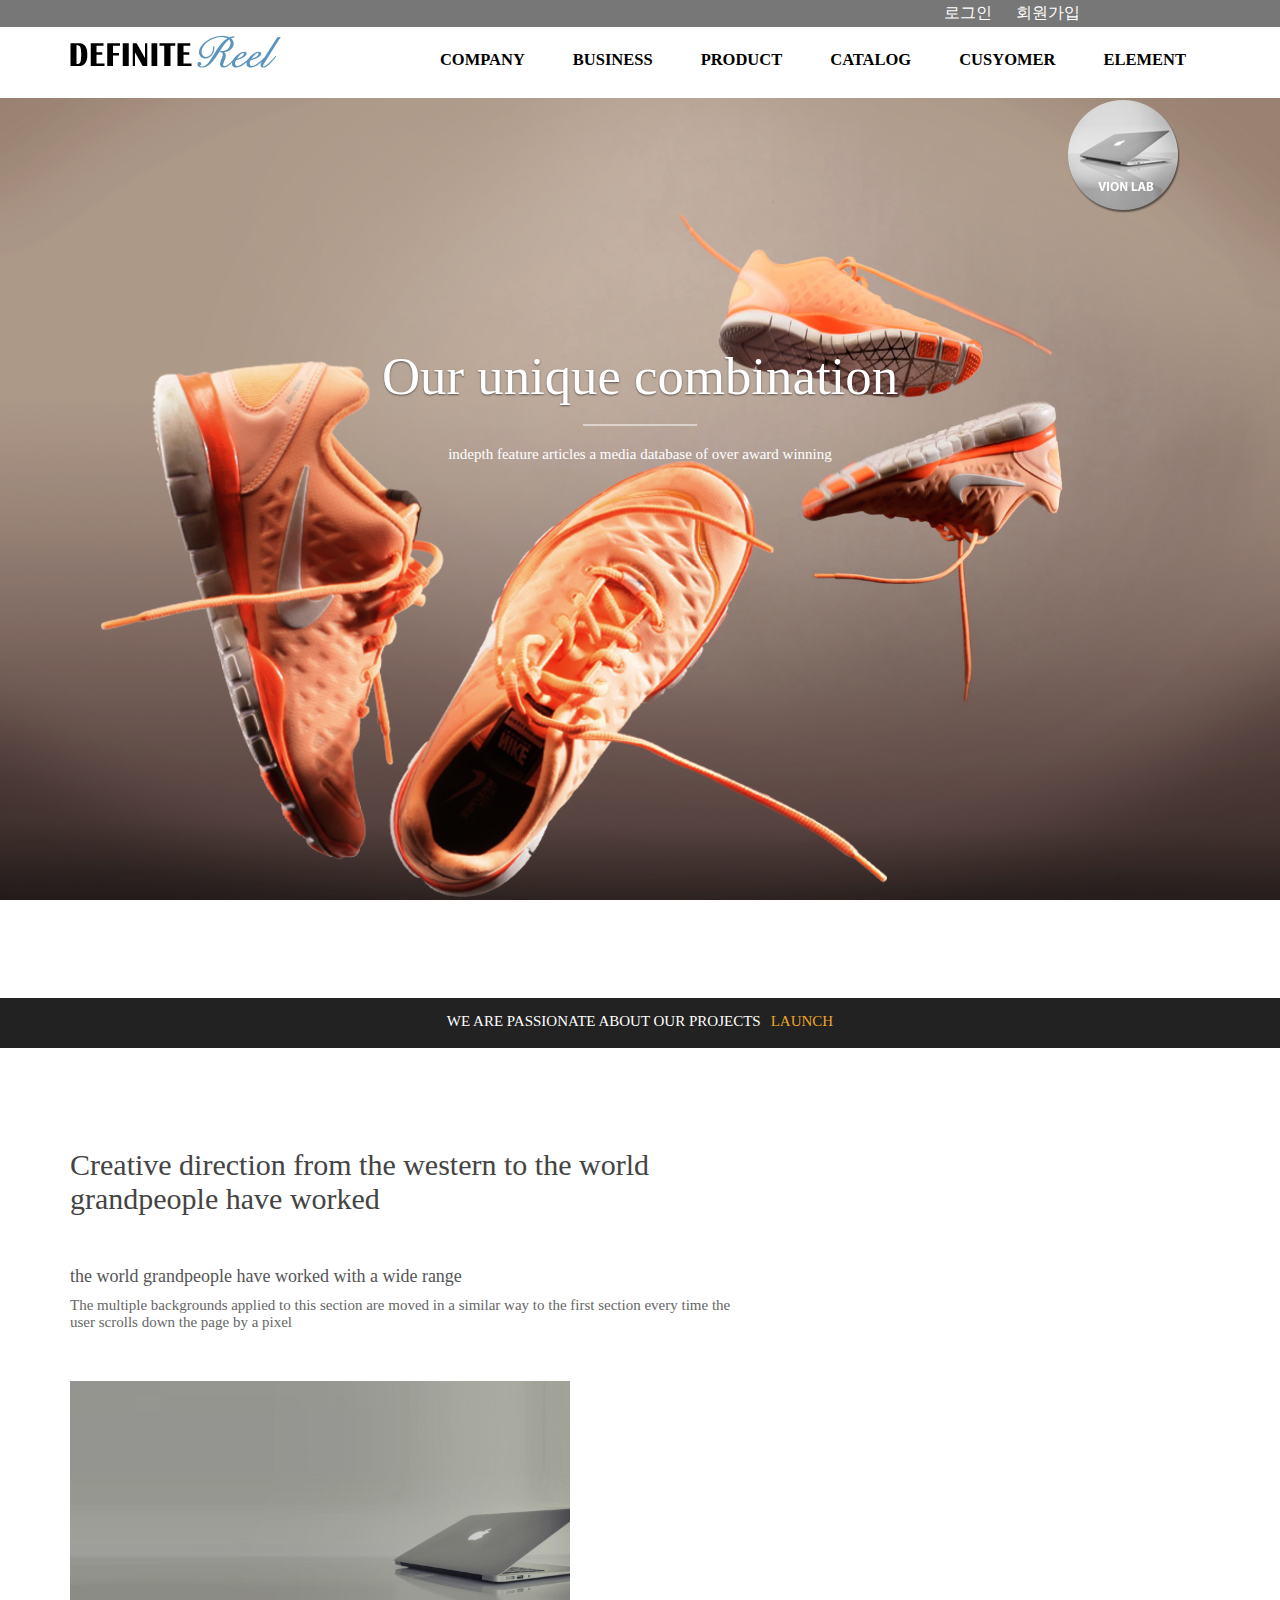
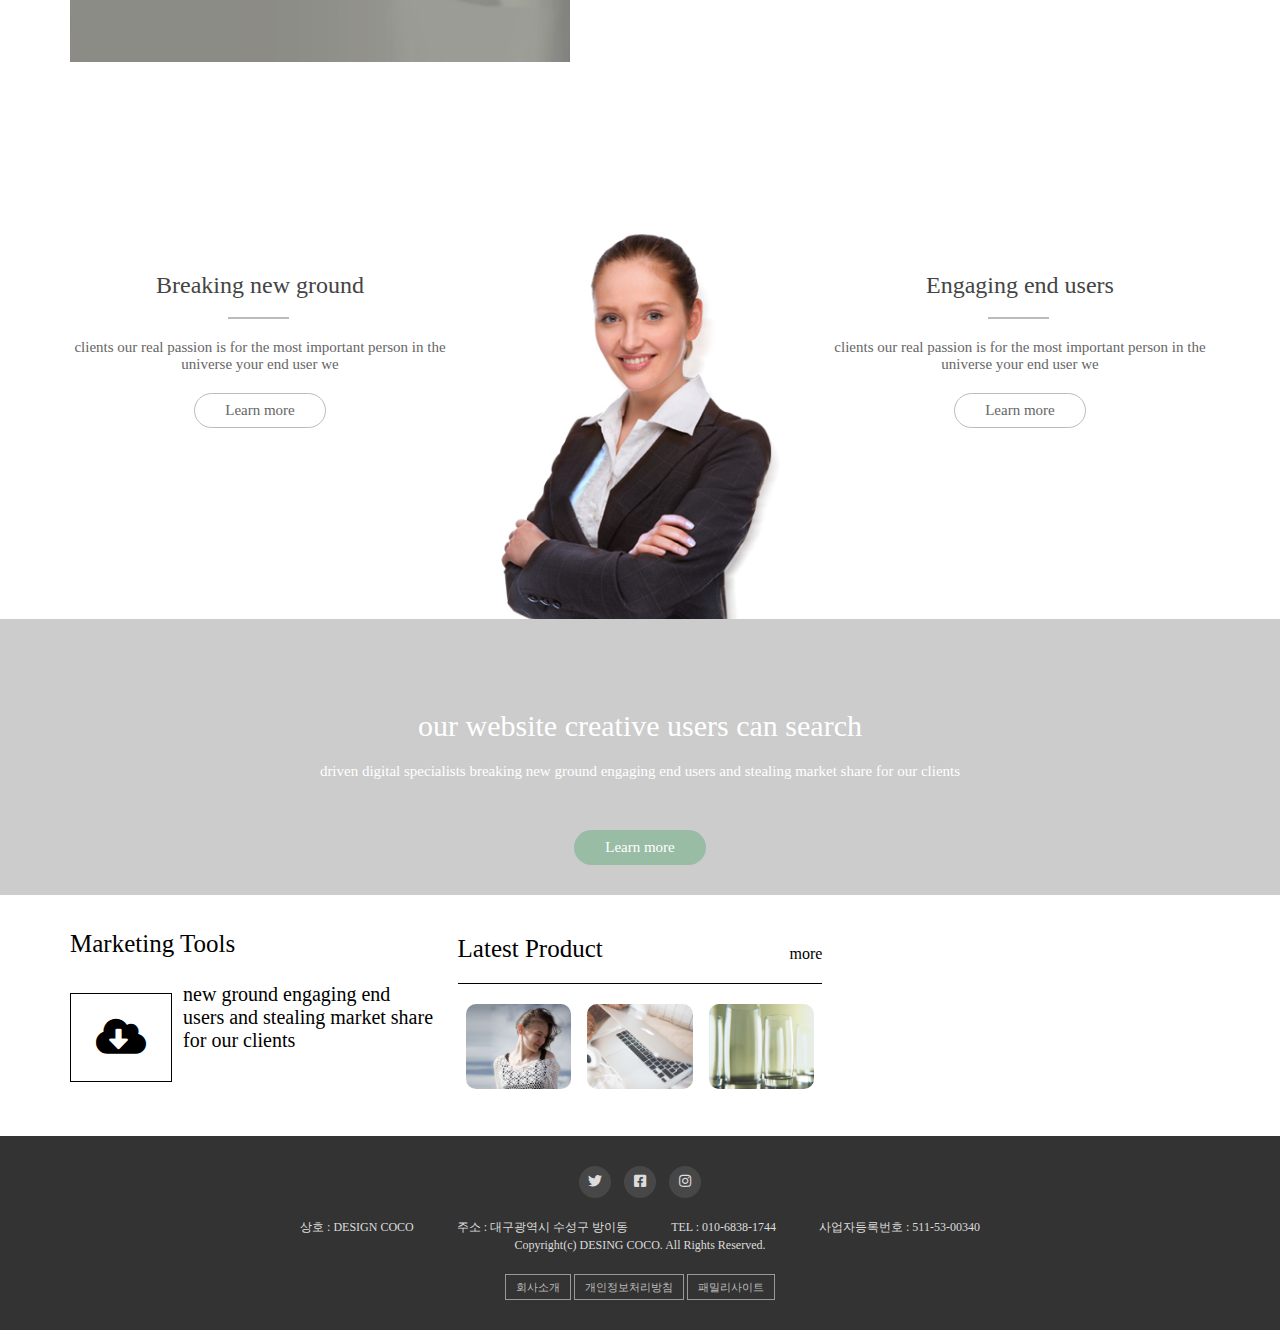
<file: index.html>
<!DOCTYPE html>
<html lang="ko">
<head>
    <meta charset="UTF-8">
    <meta http-equiv="X-UA-Compatible" content="IE=edge">
    <meta name="viewport" content="width=device-width, initial-scale=1.0">
    <title>DEFINITE Reel</title>
    <link rel="stylesheet" href="./css/reset.css">
    <link rel="stylesheet" href="https://use.fontawesome.com/releases/v5.7.0/css/all.css">
    <link rel="stylesheet" href="./css/index.css">
</head>
<body>
    <header id="header">
        <div class="membership">
            <a href="login.html">로그인</a>
            <a href="join.html">회원가입</a>
        </div>
        <div class="inner">
            <h1><a href="index.html"><img src="./img/logo.png" alt="비온"></a></h1>
        
            <nav id="nav">
                <ul class="depth1 cf">
                    <li><a href="#">COMPANY</a>
                        <ul class="depth2">
                            <li><a href="#">회사소개</a></li>
                            <li><a href="#">오시는길</a></li>
                        </ul>
                    </li>
                    <li><a href="#">BUSINESS</a>
                        <ul class="depth2">
                            <li><a href="#">비지니스안내01</a></li>
                            <li><a href="#">비지니스안내02</a></li>
                        </ul>
                    </li>
                    <li><a href="#">PRODUCT</a>
                        <ul class="depth2">
                            <li><a href="#">상품소개01</a></li>
                            <li><a href="#">상품소개02</a></li>
                        </ul>
                    </li>
                    <li><a href="#">CATALOG</a></li>
                    <li><a href="#">CUSYOMER</a>
                        <ul class="depth2">
                            <li><a href="./notice.html">공지사항</a></li>
                            <li><a href="#">질문답변</a></li>
                            <li><a href="#">고객상담</a></li>
                        </ul>
                    </li>
                    <li><a href="#">ELEMENT</a>
                    </li>
                </ul>
            </nav>
        </div>
    </header>

    <main id="main">
        <div class="caption">
            <div class="kim inner">
                
               <div class="park">
                    <h2><a href="#">Our unique combination</a></h2>
                    <p>indepth feature articles a media database of over award winning</p>
                    <a href="#" class="view">
                        <i class="fas fa-search"></i><br>
                        VIEW
                    </a>
               </div>
                
            </div>
            <div class="img1"><img src="./img/main_01.png" alt=""></div>
        </div>
        <div class="tag">
            <a href="#"><h4>WE ARE PASSIONATE ABOUT OUR PROJECTS<span>LAUNCH</span></h4></a>
        </div>
        <div class="contect">
            <div class="inner">
               <div class="text">
                    <h2>Creative direction from the western to the world grandpeople have worked</h2>
                    <h4>the world grandpeople have worked with a wide range</h4>
                    <p>The multiple backgrounds applied to this section are moved in a similar way to the first section every time the user scrolls 
                        down the page by a pixel</p>
               </div>
               <div class="video">
                   <img class="sun" src="./img/con_03_bg.jpg" alt="">
               </div>
            </div>
        </div>
        <div class="container">
            <div class="inner cf">
                <div class="breaking">
                    <h3>Breaking new ground</h3>
                    <p>clients our real passion is for the most important person in the universe your end user we </p>
                    <div><a href="#">Learn more</a></div>
                </div>
                <div class="poto"><img src="./img/con_06_1.jpg" alt=""></div>
                <div class="engaging">
                    <h3>Engaging end users</h3>
                    <p>clients our real passion is for the most important person in the universe your end user we </p>
                    <div><a href="#">Learn more</a></div>
                </div>
            </div>
        </div>
        <div class="grid">
           <div class="inner">
                <h2>our website creative users can search</h2>
                <p>driven digital specialists breaking new ground engaging end users and stealing market share for our clients</p>
                <div><a href="#">Learn more</a></div>
           </div>
        </div>

        <div class="meun">
            <div class="inner cf">
                <div class="marketing">
                    <h4>Marketing Tools</h4>
                    <div><a href="#"><i class="fas fa-cloud-download-alt"></i></a></div>
                    <p>new ground engaging end users and stealing market share for our clients</p>
                </div>
                <div class="latest">
                    <h4>Latest Product</h4>
                    <ul>
                        <li><a href="#"><img src="./img/2126993943_Untitled-4.jpg" alt=""></a></li>
                        <li><a href="#"><img src="./img/1892987161_Untitled-3.jpg" alt=""></a></li>
                        <li><a href="#"><img src="./img/1175013679_Untitled-2.jpg" alt=""></a></li>
                    </ul>
                    <span><a href="#">more</a></span>
                </div>
                <div class="notice">
                    <div class="youtube">
                        <iframe width="100%" height="100%" src="https://www.youtube.com/embed/LBW6E98fz_o?controls=1&amp;mute=1&amp;autoplay=1&amp;rel=0" title="YouTube video player" frameborder="0" allow="accelerometer; autoplay; clipboard-write; encrypted-media; gyroscope; picture-in-picture" allowfullscreen></iframe>
                    </div>
                </div>
            </div>
        </div>
        <footer id="footer">
            <div class="inner">
                <div class="sns">
                    <a href="#none"><i class="fab fa-twitter"></i><span class="blind">트위터</span></a>
                    <a href="#none"><i class="fab fa-facebook-square"></i><span class="blind">페이스북</span></a>
                    <a href="#none"><i class="fab fa-instagram"></i><span class="blind">인스타그램</span></a>
                </div>
                <div class="info">
                    <address>
                        <span>상호 : DESIGN COCO</span>
                        <span>주소 : 대구광역시 수성구 방이동</span>
                        <span>TEL : 010-6838-1744</span>
                        <span>사업자등록번호 : 511-53-00340</span>
                    </address>
                    <p>Copyright(c) DESING COCO. All Rights Reserved.</p>
                </div>

                <div class="privacy">
                    <a href="#none">회사소개</a>
                    <a href="#none">개인정보처리방침</a>
                    <span class="fam">패밀리사이트
                        <ul>
                            <li><a href="#none">패밀리1</a></li>
                            <li><a href="#none">패밀리2</a></li>
                            <li><a href="#none">패밀리3</a></li>
                            <li><a href="#none">패밀리4</a></li>
                        </ul>
                    </span>
                </div>

            </div>
        </footer>



    </main>

    <div class="pro">
       <a><img src="./img/pro.png" alt=""></a></div>








</body>

<script src="./js/index.js"></script>
</html>
</file>
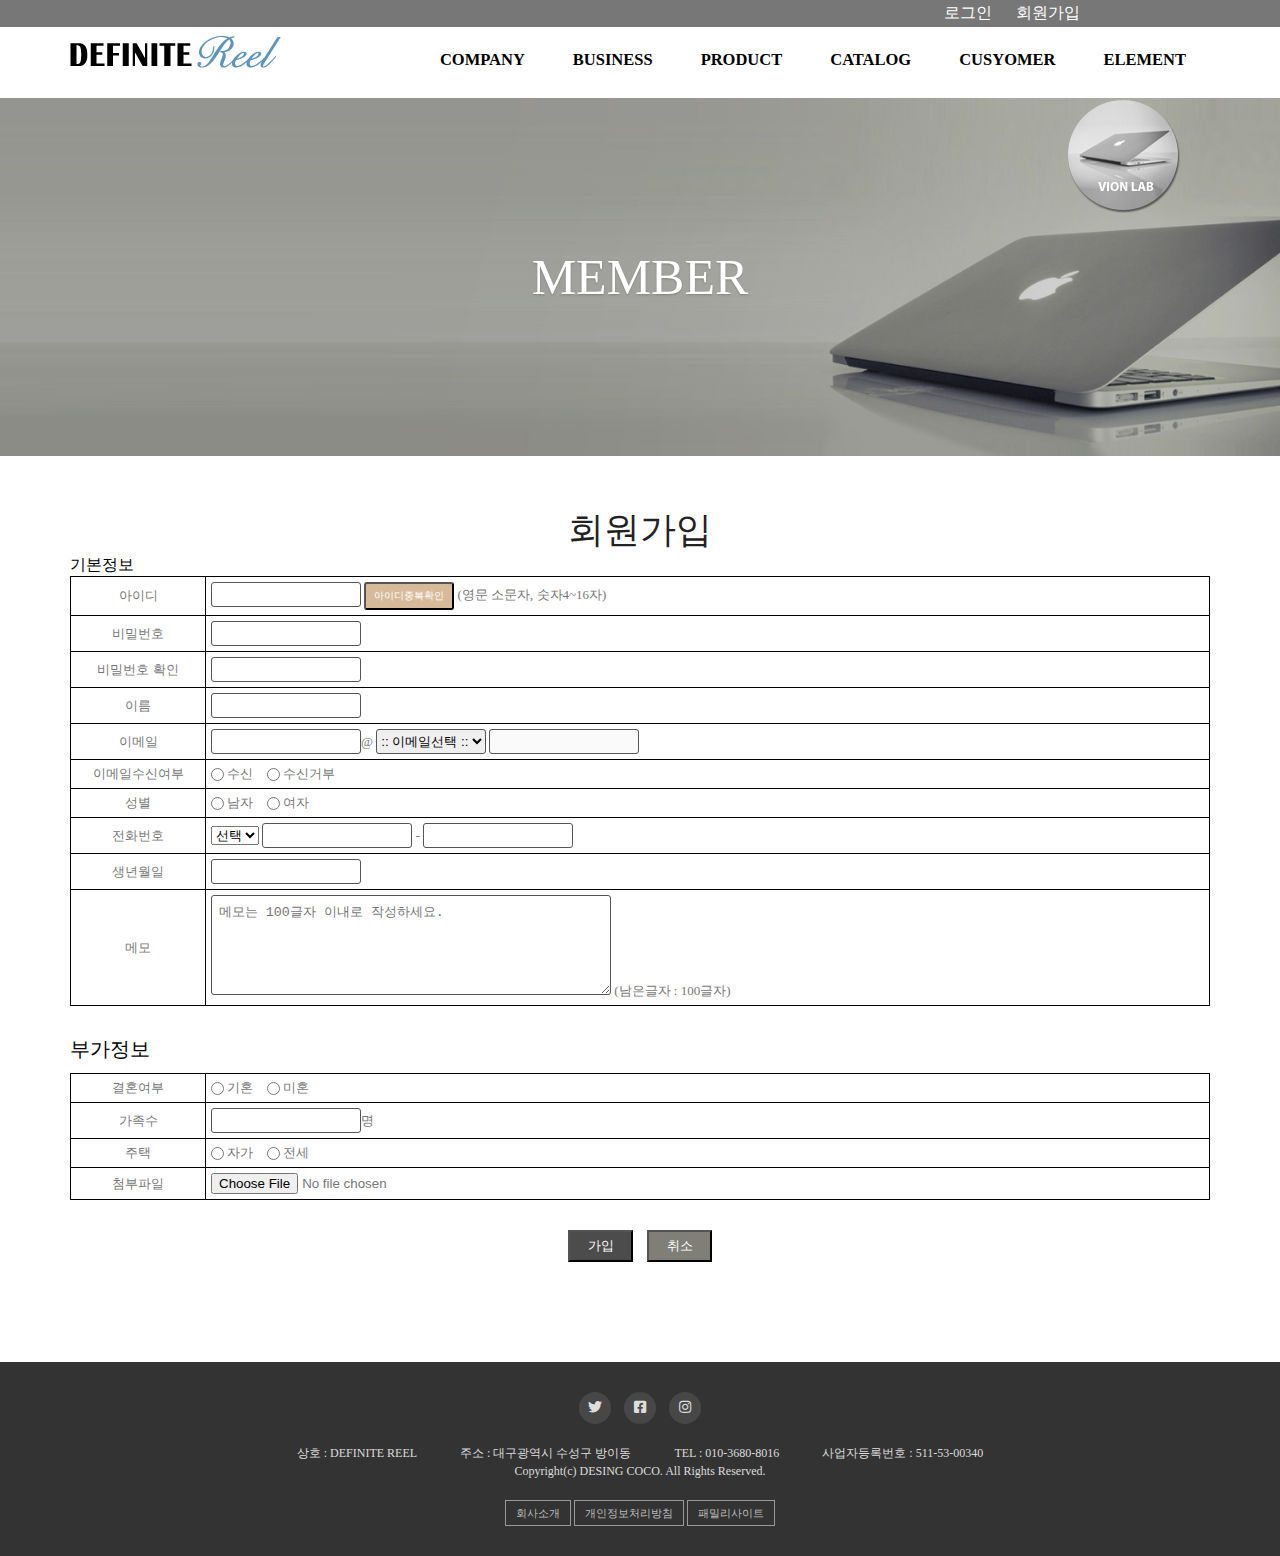
<file: join.html>
<!DOCTYPE html>
<html lang="ko">
<head>
    <meta charset="UTF-8">
    <meta http-equiv="X-UA-Compatible" content="IE=edge">
    <meta name="viewport" content="width=device-width, initial-scale=1.0">
    <title>회원가입 :: DEFINITE Reel</title>
    <link rel="stylesheet" href="./css/reset.css">
    <link rel="stylesheet" href="https://use.fontawesome.com/releases/v5.7.0/css/all.css">
    <link rel="stylesheet" href="./css/index.css">
    <link rel="stylesheet" href="./css/join.css">
</head>
<body>
    <header id="header">
        <div class="membership">
            <a href="login.html">로그인</a>
            <a href="join.html">회원가입</a>
        </div>
        <div class="inner">
            <h1><a href="index.html"><img src="./img/logo.png" alt="비온"></a></h1>
        
            <nav id="nav">
                <ul class="depth1 cf">
                    <li><a href="#">COMPANY</a>
                        <ul class="depth2">
                            <li><a href="#">회사소개</a></li>
                            <li><a href="#">오시는길</a></li>
                        </ul>
                    </li>
                    <li><a href="#">BUSINESS</a>
                        <ul class="depth2">
                            <li><a href="#">비지니스안내01</a></li>
                            <li><a href="#">비지니스안내02</a></li>
                        </ul>
                    </li>
                    <li><a href="#">PRODUCT</a>
                        <ul class="depth2">
                            <li><a href="#">상품소개01</a></li>
                            <li><a href="#">상품소개02</a></li>
                        </ul>
                    </li>
                    <li><a href="#">CATALOG</a></li>
                    <li><a href="#">CUSYOMER</a>
                        <ul class="depth2">
                            <li><a href="./notice.html">공지사항</a></li>
                            <li><a href="#">질문답변</a></li>
                            <li><a href="#">고객상담</a></li>
                        </ul>
                    </li>
                    <li><a href="#">ELEMENT</a>
                    </li>
                </ul>
            </nav>
        </div>
    </header>
   <section>
    <div class="joinBox">
        <div class="joinTop">
            <div class="joinbackground">
                <h2>MEMBER</h2>
            </div>
        </div>
        <div class="joinmain inner">
            <h3>회원가입</h3>
           <div class="joinWrap">
               <form action="#" method="post">
                   <fieldset>
                       <label>기본정보</label>
                       <table>
                           <colgroup>
                            <col>
                            <col>
                           </colgroup>
                           <tr>
                               <th>
                                   <label for="pid">아이디</label>
                               </th>
                               <td>
                                   <input type="text" name="pid" id="pid">
                                   <button type="button">아이디중복확인</button> (영문 소문자, 숫자4~16자)
                               </td>
                           </tr>
                           <tr>
                               <th>
                                   <label for="ppw">비밀번호</label>
                               </th>
                               <td>
                                   <input type="password" name="ppw" id="ppw">
                               </td>
                           </tr>
                           <tr>
                               <th>
                                   <label for="ppwok">비밀번호 확인</label>
                                </th>
                               <td>
                                   <input type="password" name="ppwok" id="ppwok">
                               </td>
                           </tr>
                           <tr>
                               <th>
                                   <label for="irum">이름</label>
                                </th>
                               <td>
                                   <input type="text" name="irum" id="irum">
                               </td>
                           </tr>
                           <tr>
                               <th>
                                   <label for="email">이메일</label>
                               </th>
                               <td>
                                   <input type="text" name="email" id="email">@
                                   <select id="emcom">
                                       <option>:: 이메일선택 ::</option>
                                       <option value="naver.com">네이버</option>
                                       <option value="daum.net">다음</option>
                                       <option value="nate.com">네이트</option>
                                       <option value="yahoo.co.kr">야후</option>
                                       <option value="self">직접입력</option>
                                   </select>
                                   <input type="text"name="emdomain" id="emdomain" disabled>
                               </td>
                           </tr>
                           <tr>
                               <th>
                                   <label for="emok">이메일수신여부</label>
                               </th>
                               <td>
                                   <input type="radio" name="emok" id="emok">
                                   <label for="emok"> 수신</label>
                                   <input type="radio" name="emok" id="emnotok">
                                   <label for="emnotok"> 수신거부</label>
                               </td>
                           </tr>
                           <tr>
                               <th>
                                   <label for="gender">성별</label>
                                </th>
                               <td>
                                   <input type="radio" name="gender" id="man">
                                   <label for="gender"> 남자</label>
                                   <input type="radio" name="gender" id="woman">
                                   <label for="gender"> 여자</label>
                               </td>
                           </tr>
                           <tr>
                               <th><label for="phone"> 전화번호</label></th>
                               <td>
                                <select name="phone" id="phone">-
                                    <option value="선택">선택</option>
                                    <option value="011">010</option>
                                    <option value="011">011</option>
                                </select>
                                   <input type="tel" name="phone" id="phone" pattern="\d{3,4}"> -
                                   <input type="tel" name="phone" id="phone" pattern="\d{4}">
                                </td>
                           </tr>
                           <tr>
                               <th>
                                   <label for="birth">생년월일</label>
                                </th>
                               <td>
                                   <input type="text" name="birth" id="birth">
                               </td>
                           </tr>
                           <tr>
                               <th>
                                   <label for="memo">메모</label>
                                </th>
                               <td>
                                 <textarea name="memo" id="memo" placeholder="메모는 100글자 이내로 작성하세요."></textarea>
                                 (남은글자 : <span>100</span>글자)
                               </td>
                           </tr>
                       </table>
                   </fieldset>
                   <fieldset>
                    <legend>부가정보</legend>
                    <table>
                        <colgroup>
                            <col>
                            <col>
                        </colgroup>
                        <tr>
                            <th><label>결혼여부</label></th>
                            <td>
                                <input type="radio" id="ok" name="wedding">
                                <label for="ok">기혼</label>
                                <input type="radio" id="notok" name="wedding">
                                <label for="notok">미혼</label>
                            </td>
                        </tr>
                        <tr>
                            <th>
                                <label for="family">가족수</label>
                            </th>
                            <td>
                                <input type="text" id="family" name="family">명
                            </td>
                        </tr>
                        <tr>
                            <th>
                                <label>주택</label>
                            </th>
                            <td>
                                <input type="radio" id="own" name="house">
                                <label for="own">자가</label>
                                <input type="radio" id="rent" name="house">
                                <label for="rent">전세</label>
                            </td>
                        </tr>
                        <tr>
                            <th>
                                <label for="attach">첨부파일</label>
                            </th>
                            <td>
                                <input type="file" name="attach" id="attach">
                            </td>
                        </tr>
                    </table>
                   </fieldset>
                   <div class="btn">
                    <button type="submit">가입</button>
                    <button type="reset">취소</button>
                </div>
               </form>
           </div>
        </div>
    </div>
   </section>

    <footer id="footer">
        <div class="inner">
            <div class="sns">
                <a href="#none"><i class="fab fa-twitter"></i><span class="blind">트위터</span></a>
                <a href="#none"><i class="fab fa-facebook-square"></i><span class="blind">페이스북</span></a>
                <a href="#none"><i class="fab fa-instagram"></i><span class="blind">인스타그램</span></a>
            </div>
            <div class="info">
                <address>
                    <span>상호 : DEFINITE REEL</span>
                    <span>주소 : 대구광역시 수성구 방이동</span>
                    <span>TEL : 010-3680-8016</span>
                    <span>사업자등록번호 : 511-53-00340</span>
                </address>
                <p>Copyright(c) DESING COCO. All Rights Reserved.</p>
            </div>

            <div class="privacy">
                <a href="#none">회사소개</a>
                <a href="#none">개인정보처리방침</a>
                <span class="fam">패밀리사이트
                    <ul>
                        <li><a href="#none">패밀리1</a></li>
                        <li><a href="#none">패밀리2</a></li>
                        <li><a href="#none">패밀리3</a></li>
                        <li><a href="#none">패밀리4</a></li>
                    </ul>
                </span>
            </div>

        </div>
    </footer>

    <div class="pro">
       <a><img src="./img/pro.png" alt=""></a></div>








</body>
</html>
</file>
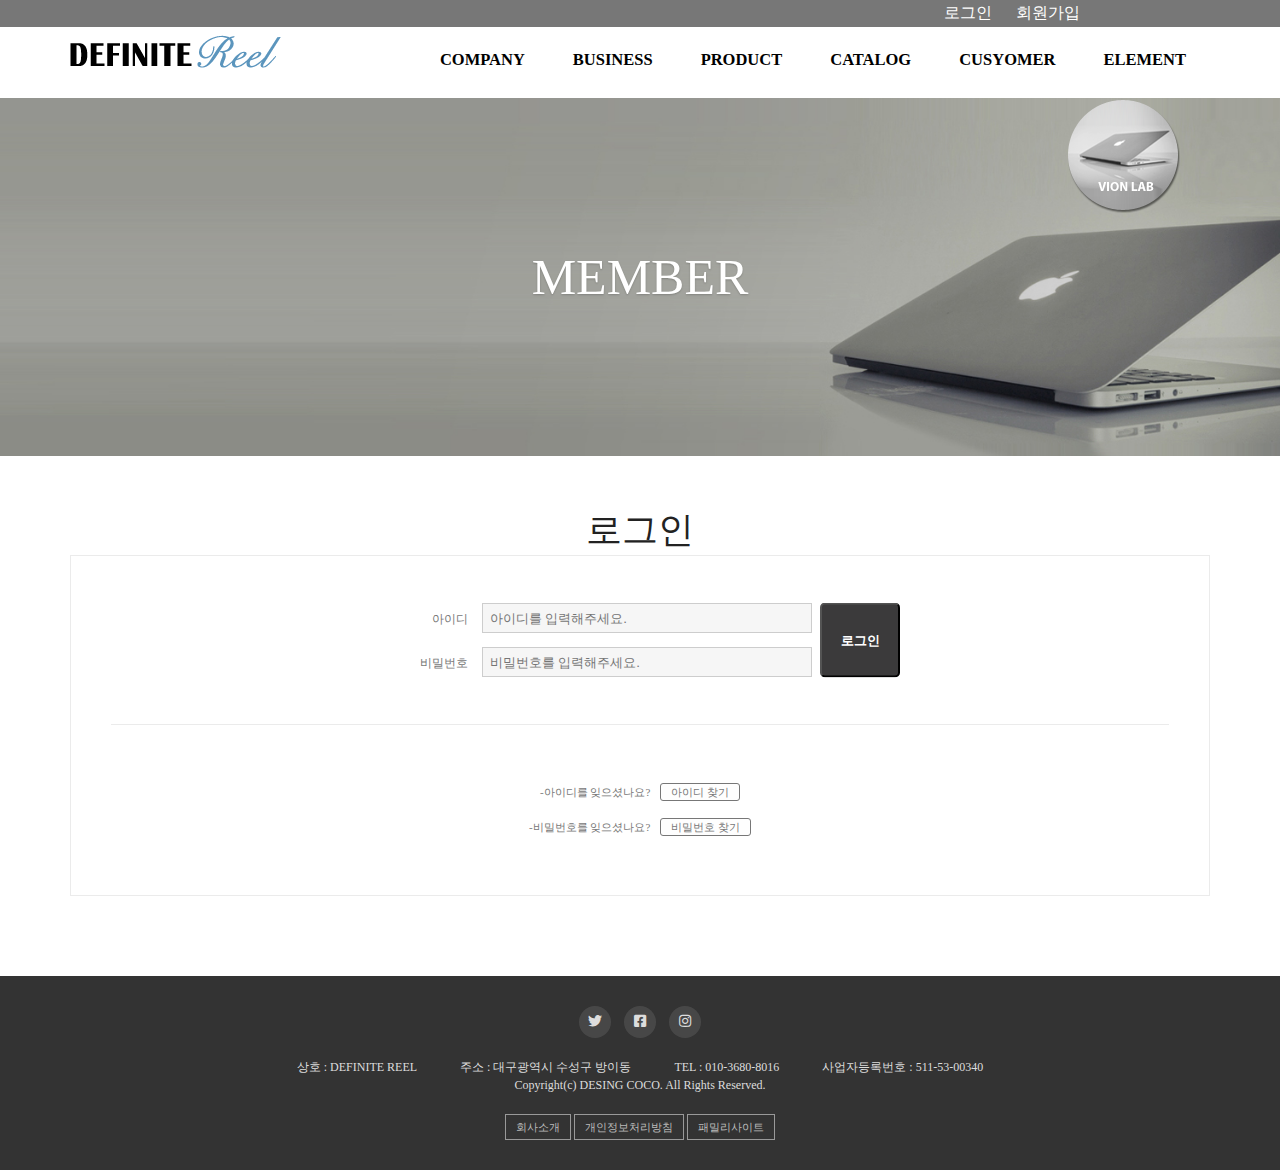
<file: login.html>
<!DOCTYPE html>
<html lang="ko">
<head>
    <meta charset="UTF-8">
    <meta http-equiv="X-UA-Compatible" content="IE=edge">
    <meta name="viewport" content="width=device-width, initial-scale=1.0">
    <title>로그인 :: DEFINITE Reel</title>
    <link rel="stylesheet" href="./css/reset.css">
    <link rel="stylesheet" href="https://use.fontawesome.com/releases/v5.7.0/css/all.css">
    <link rel="stylesheet" href="./css/index.css">
    <link rel="stylesheet" href="./css/login.css">
</head>
<body>
    <header id="header">
        <div class="membership">
            <a href="login.html">로그인</a>
            <a href="join.html">회원가입</a>
        </div>
        <div class="inner">
            <h1><a href="index.html"><img src="./img/logo.png" alt="비온"></a></h1>
        
            <nav id="nav">
                <ul class="depth1 cf">
                    <li><a href="#">COMPANY</a>
                        <ul class="depth2">
                            <li><a href="#">회사소개</a></li>
                            <li><a href="#">오시는길</a></li>
                        </ul>
                    </li>
                    <li><a href="#">BUSINESS</a>
                        <ul class="depth2">
                            <li><a href="#">비지니스안내01</a></li>
                            <li><a href="#">비지니스안내02</a></li>
                        </ul>
                    </li>
                    <li><a href="#">PRODUCT</a>
                        <ul class="depth2">
                            <li><a href="#">상품소개01</a></li>
                            <li><a href="#">상품소개02</a></li>
                        </ul>
                    </li>
                    <li><a href="#">CATALOG</a></li>
                    <li><a href="#">CUSYOMER</a>
                        <ul class="depth2">
                            <li><a href="./notice.html">공지사항</a></li>
                            <li><a href="#">질문답변</a></li>
                            <li><a href="#">고객상담</a></li>
                        </ul>
                    </li>
                    <li><a href="#">ELEMENT</a>
                    </li>
                </ul>
            </nav>
        </div>
    </header>
    <div class="loginBox">
        <div class="loginTop">
            <div class="loginbackground">
                <h2>MEMBER</h2>
            </div>
        </div>
        <div class="loginmain inner">
            <h3>로그인</h3>
           <div class="loginWrap">
               <div class="loginForm">
                   <form action="./login.html" method="post">
                        <fieldset>
                            <legend>로그인</legend>
                            <p>
                                <label for="pid">아이디</label>
                                <input type="text" name="pid" id="pid" placeholder="아이디를 입력해주세요.">
                            </p>
                            <p>
                                <label for="ppw">비밀번호</label>
                                <input type="password" name="ppw" id="ppw" placeholder="비밀번호를 입력해주세요.">
                            </p>
                        </fieldset>
                        <button type="submit">로그인</button>
                   </form>
               </div>
               <div class="idpwfind">
                <p>
                    -아이디를 잊으셨나요?<a href="#">아이디 찾기</a>
                </p>
                <p>
                    -비밀번호를 잊으셨나요?<a href="#">비밀번호 찾기</a>
                </p>
               </div>
           </div>
        </div>
    </div>

    <footer id="footer">
        <div class="inner">
            <div class="sns">
                <a href="#none"><i class="fab fa-twitter"></i><span class="blind">트위터</span></a>
                <a href="#none"><i class="fab fa-facebook-square"></i><span class="blind">페이스북</span></a>
                <a href="#none"><i class="fab fa-instagram"></i><span class="blind">인스타그램</span></a>
            </div>
            <div class="info">
                <address>
                    <span>상호 : DEFINITE REEL</span>
                    <span>주소 : 대구광역시 수성구 방이동</span>
                    <span>TEL : 010-3680-8016</span>
                    <span>사업자등록번호 : 511-53-00340</span>
                </address>
                <p>Copyright(c) DESING COCO. All Rights Reserved.</p>
            </div>

            <div class="privacy">
                <a href="#none">회사소개</a>
                <a href="#none">개인정보처리방침</a>
                <span class="fam">패밀리사이트
                    <ul>
                        <li><a href="#none">패밀리1</a></li>
                        <li><a href="#none">패밀리2</a></li>
                        <li><a href="#none">패밀리3</a></li>
                        <li><a href="#none">패밀리4</a></li>
                    </ul>
                </span>
            </div>

        </div>
    </footer>

    <div class="pro">
       <a><img src="./img/pro.png" alt=""></a></div>








</body>
</html>
</file>
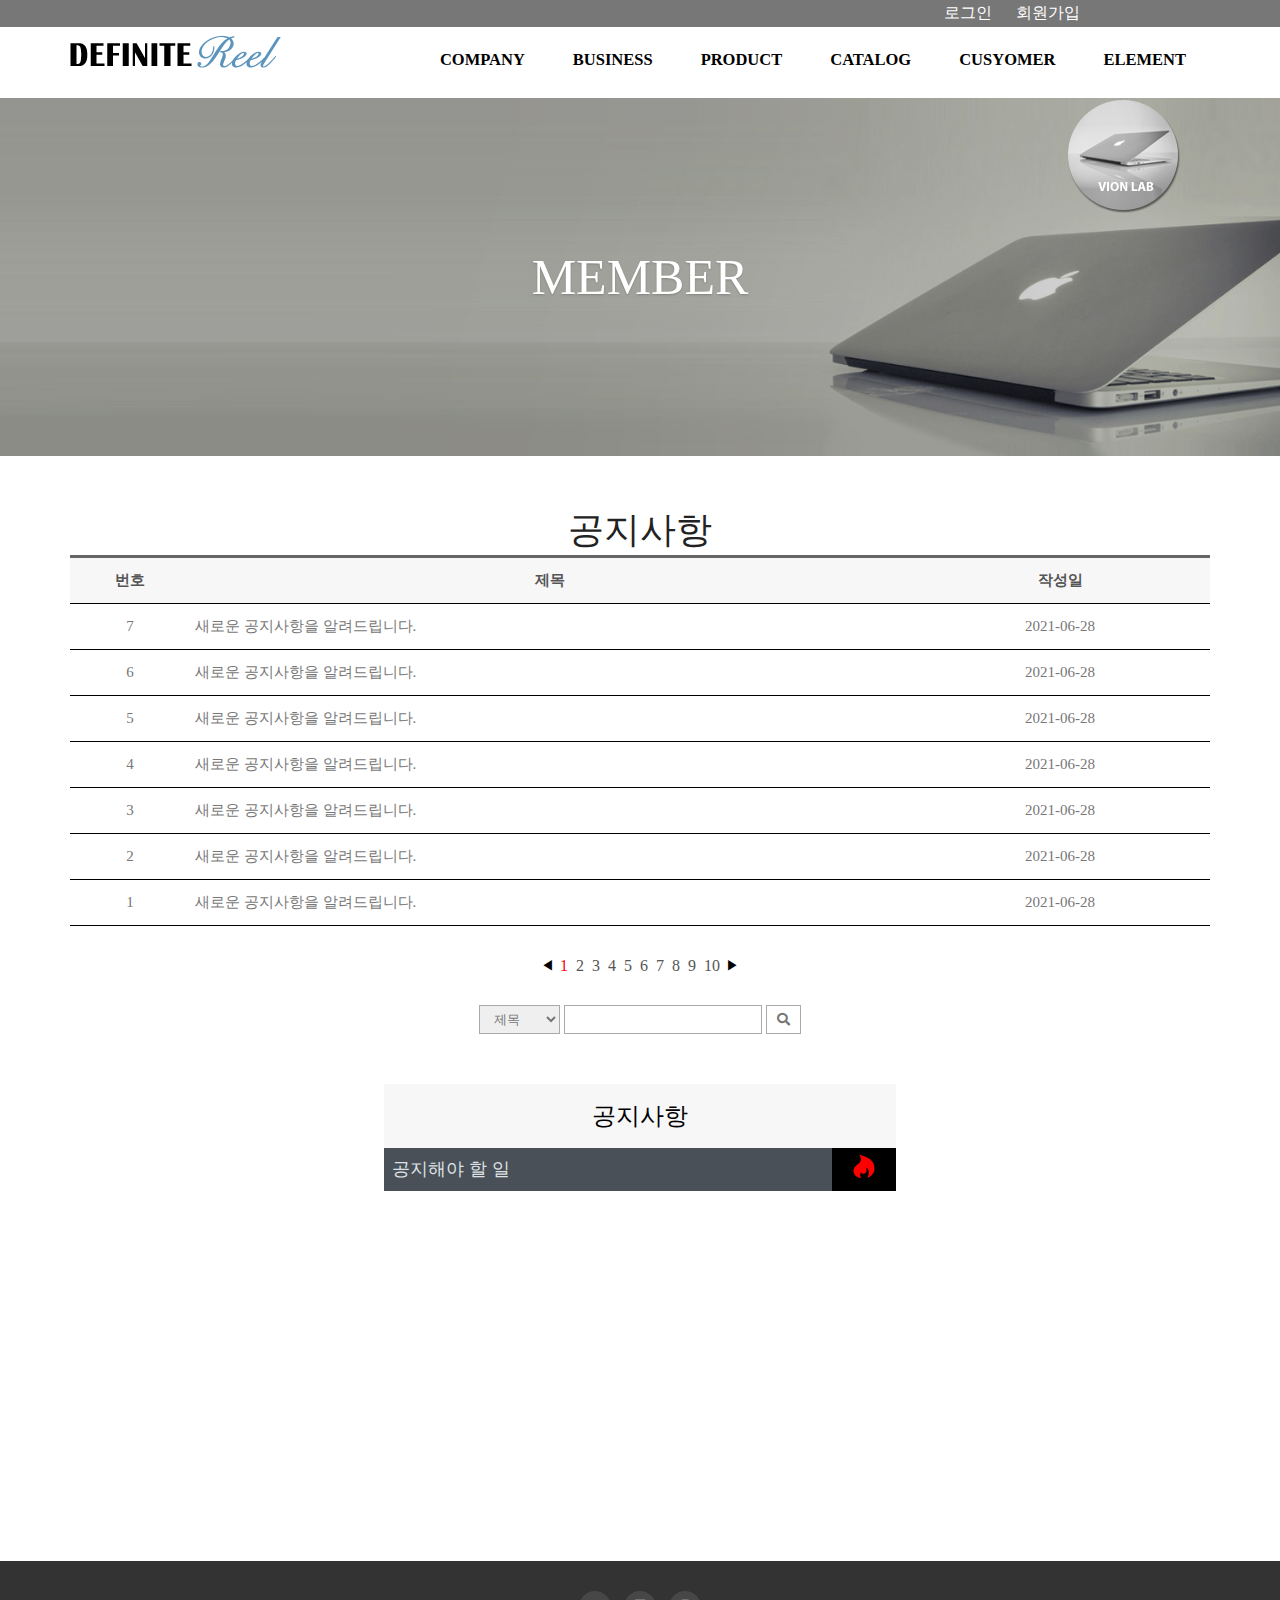
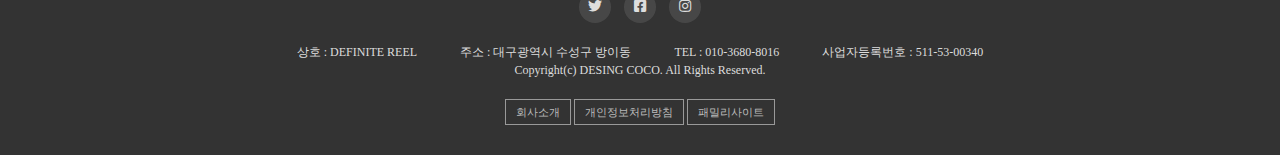
<file: notice.html>
<!DOCTYPE html>
<html lang="ko">
<head>
    <meta charset="UTF-8">
    <meta http-equiv="X-UA-Compatible" content="IE=edge">
    <meta name="viewport" content="width=device-width, initial-scale=1.0">
    <title>공지사항 :: DEFINITE Reel</title>
    <link rel="stylesheet" href="./css/reset.css">
    <link rel="stylesheet" href="https://use.fontawesome.com/releases/v5.7.0/css/all.css">
    <link rel="stylesheet" href="./css/index.css">
    <link rel="stylesheet" href="./css/borad.css">
    <link href="./static/css/main.3dc0f00c.chunk.css" rel="stylesheet">
</head>
<body>
    <header id="header">
        <div class="membership">
            <a href="login.html">로그인</a>
            <a href="join.html">회원가입</a>
        </div>
        <div class="inner">
            <h1><a href="index.html"><img src="./img/logo.png" alt="비온"></a></h1>
        
            <nav id="nav">
                <ul class="depth1 cf">
                    <li><a href="#">COMPANY</a>
                        <ul class="depth2">
                            <li><a href="#">회사소개</a></li>
                            <li><a href="#">오시는길</a></li>
                        </ul>
                    </li>
                    <li><a href="#">BUSINESS</a>
                        <ul class="depth2">
                            <li><a href="#">비지니스안내01</a></li>
                            <li><a href="#">비지니스안내02</a></li>
                        </ul>
                    </li>
                    <li><a href="#">PRODUCT</a>
                        <ul class="depth2">
                            <li><a href="#">상품소개01</a></li>
                            <li><a href="#">상품소개02</a></li>
                        </ul>
                    </li>
                    <li><a href="#">CATALOG</a></li>
                    <li><a href="#">CUSYOMER</a>
                        <ul class="depth2">
                            <li><a href="./notice.html">공지사항</a></li>
                            <li><a href="#">질문답변</a></li>
                            <li><a href="#">고객상담</a></li>
                        </ul>
                    </li>
                    <li><a href="#">ELEMENT</a>
                    </li>
                </ul>
            </nav>
        </div>
    </header>

    <div class="noticeBox">
        <div class="boardTop">
            <div class="boardbackground">
                <h2>MEMBER</h2>
            </div>
        </div>
        <div class="boardmain inner">
            <h3>공지사항</h3>
           <div class="boardWrap">
               <div class="boardForm">
                   <table>
                       <colgroup>
                        <col>
                        <col>
                        <col>
                       </colgroup>
                      <thead>
                           <tr>
                               <th>번호</th>
                               <th>제목</th>
                               <th>작성일</th>
                           </tr>
                      </thead>
                      <tbody>
                           <tr>
                               <td>7</td>
                               <td><a href="#">새로운 공지사항을 알려드립니다.</a></td>
                               <td>2021-06-28</td>
                           </tr>
                           <tr>
                               <td>6</td>
                               <td><a href="#">새로운 공지사항을 알려드립니다.</a></td>
                               <td>2021-06-28</td>
                           </tr>
                           <tr>
                               <td>5</td>
                               <td><a href="#">새로운 공지사항을 알려드립니다.</a></td>
                               <td>2021-06-28</td>
                           </tr>
                           <tr>
                               <td>4</td>
                               <td><a href="#">새로운 공지사항을 알려드립니다.</a></td>
                               <td>2021-06-28</td>
                           </tr>
                           <tr>
                               <td>3</td>
                               <td><a href="#">새로운 공지사항을 알려드립니다.</a></td>
                               <td>2021-06-28</td>
                           </tr>
                           <tr>
                               <td>2</td>
                               <td><a href="#">새로운 공지사항을 알려드립니다.</a></td>
                               <td>2021-06-28</td>
                           </tr>
                           <tr>
                               <td>1</td>
                               <td><a href="#">새로운 공지사항을 알려드립니다.</a></td>
                               <td>2021-06-28</td>
                           </tr>
                      </tbody>
                   </table>
                   <div class="pageno">
                    <button type="button">◀ <span class="blind">이전</span></button>
                    <ul>
                        <li class="active"><a href="#">1</a></li>
                        <li><a href="#">2</a></li>
                        <li><a href="#">3</a></li>
                        <li><a href="#">4</a></li>
                        <li><a href="#">5</a></li>
                        <li><a href="#">6</a></li>
                        <li><a href="#">7</a></li>
                        <li><a href="#">8</a></li>
                        <li><a href="#">9</a></li>
                        <li><a href="#">10</a></li>
                    </ul>
                    <button type="button">▶ <span class="blind">다음</span></button>
                   
                </div>
                <div class="search">
                    <form action="#" method="post">
                        <fieldset>
                            <legend>검색어입력</legend>
                            <select name="cate" id="cate">
                                <option value="subject">제목</option>
                                <option value="content">내용</option>
                                <option value="writer">작성자</option>
                            </select>
                            <label class="blind">검색어를 입력해주세요.</label>
                            <input type="text" name="keyw" id="keyw">
                            <button type="submit"><i class="fas fa-search"></i><span class="blind">전송</span></button>
                        </fieldset>
                    </form>
                </div>
               </div>
           </div>
        </div>

        <div id="root"></div>

    </div>

    <footer id="footer">
        <div class="inner">
            <div class="sns">
                <a href="#none"><i class="fab fa-twitter"></i><span class="blind">트위터</span></a>
                <a href="#none"><i class="fab fa-facebook-square"></i><span class="blind">페이스북</span></a>
                <a href="#none"><i class="fab fa-instagram"></i><span class="blind">인스타그램</span></a>
            </div>
            <div class="info">
                <address>
                    <span>상호 : DEFINITE REEL</span>
                    <span>주소 : 대구광역시 수성구 방이동</span>
                    <span>TEL : 010-3680-8016</span>
                    <span>사업자등록번호 : 511-53-00340</span>
                </address>
                <p>Copyright(c) DESING COCO. All Rights Reserved.</p>
            </div>

            <div class="privacy">
                <a href="#none">회사소개</a>
                <a href="#none">개인정보처리방침</a>
                <span class="fam">패밀리사이트
                    <ul>
                        <li><a href="#none">패밀리1</a></li>
                        <li><a href="#none">패밀리2</a></li>
                        <li><a href="#none">패밀리3</a></li>
                        <li><a href="#none">패밀리4</a></li>
                    </ul>
                </span>
            </div>

        </div>
    </footer>

    <div class="pro">
       <a><img src="./img/pro.png" alt=""></a></div>


    <script>
        ! function (e) {
            function r(r) {
                for (var n, a, i = r[0], c = r[1], l = r[2], s = 0, p = []; s < i.length; s++) a = i[s], Object
                    .prototype.hasOwnProperty.call(o, a) && o[a] && p.push(o[a][0]), o[a] = 0;
                for (n in c) Object.prototype.hasOwnProperty.call(c, n) && (e[n] = c[n]);
                for (f && f(r); p.length;) p.shift()();
                return u.push.apply(u, l || []), t()
            }

            function t() {
                for (var e, r = 0; r < u.length; r++) {
                    for (var t = u[r], n = !0, i = 1; i < t.length; i++) {
                        var c = t[i];
                        0 !== o[c] && (n = !1)
                    }
                    n && (u.splice(r--, 1), e = a(a.s = t[0]))
                }
                return e
            }
            var n = {},
                o = {
                    1: 0
                },
                u = [];

            function a(r) {
                if (n[r]) return n[r].exports;
                var t = n[r] = {
                    i: r,
                    l: !1,
                    exports: {}
                };
                return e[r].call(t.exports, t, t.exports, a), t.l = !0, t.exports
            }
            a.e = function (e) {
                var r = [],
                    t = o[e];
                if (0 !== t)
                    if (t) r.push(t[2]);
                    else {
                        var n = new Promise((function (r, n) {
                            t = o[e] = [r, n]
                        }));
                        r.push(t[2] = n);
                        var u, i = document.createElement("script");
                        i.charset = "utf-8", i.timeout = 120, a.nc && i.setAttribute("nonce", a.nc), i.src =
                            function (e) {
                                return a.p + "static/js/" + ({} [e] || e) + "." + {
                                    3: "be79ca8d"
                                } [e] + ".chunk.js"
                            }(e);
                        var c = new Error;
                        u = function (r) {
                            i.onerror = i.onload = null, clearTimeout(l);
                            var t = o[e];
                            if (0 !== t) {
                                if (t) {
                                    var n = r && ("load" === r.type ? "missing" : r.type),
                                        u = r && r.target && r.target.src;
                                    c.message = "Loading chunk " + e + " failed.\n(" + n + ": " + u + ")", c
                                        .name = "ChunkLoadError", c.type = n, c.request = u, t[1](c)
                                }
                                o[e] = void 0
                            }
                        };
                        var l = setTimeout((function () {
                            u({
                                type: "timeout",
                                target: i
                            })
                        }), 12e4);
                        i.onerror = i.onload = u, document.head.appendChild(i)
                    } return Promise.all(r)
            }, a.m = e, a.c = n, a.d = function (e, r, t) {
                a.o(e, r) || Object.defineProperty(e, r, {
                    enumerable: !0,
                    get: t
                })
            }, a.r = function (e) {
                "undefined" != typeof Symbol && Symbol.toStringTag && Object.defineProperty(e, Symbol.toStringTag, {
                    value: "Module"
                }), Object.defineProperty(e, "__esModule", {
                    value: !0
                })
            }, a.t = function (e, r) {
                if (1 & r && (e = a(e)), 8 & r) return e;
                if (4 & r && "object" == typeof e && e && e.__esModule) return e;
                var t = Object.create(null);
                if (a.r(t), Object.defineProperty(t, "default", {
                        enumerable: !0,
                        value: e
                    }), 2 & r && "string" != typeof e)
                    for (var n in e) a.d(t, n, function (r) {
                        return e[r]
                    }.bind(null, n));
                return t
            }, a.n = function (e) {
                var r = e && e.__esModule ? function () {
                    return e.default
                } : function () {
                    return e
                };
                return a.d(r, "a", r), r
            }, a.o = function (e, r) {
                return Object.prototype.hasOwnProperty.call(e, r)
            }, a.p = "/", a.oe = function (e) {
                throw console.error(e), e
            };
            var i = this.webpackJsonpmyreact = this.webpackJsonpmyreact || [],
                c = i.push.bind(i);
            i.push = r, i = i.slice();
            for (var l = 0; l < i.length; l++) r(i[l]);
            var f = c;
            t()
        }([])
    </script>



<script src="./static/js/2.db96828c.chunk.js"></script>
<script src="./static/js/main.3e5d3981.chunk.js"></script>

</body>
</html>
</file>
<file: css/index.css>
@charset "utf-8";

.inner { max-width: 1140px; margin: 0 auto;}

/* 헤더구역 시작 */
#header .inner { position: relative; 
    /* border: 1px solid red; */
}
#header h1 { padding: 30px 0;}
#nav { position: absolute; top: 40px; right: 0;
} 
#nav .depth1 > li { float: left; margin: 0px;
    padding: 10px 24px 30px; position: relative; z-index: 999;
}
#nav .depth1 > li > a { text-align: center;
   font-size: 16.5px; font-weight: 600;
 }
#nav .depth2 { position: absolute; top: 100%; left: 0; background-color: #fff;
    width: 100%; display: none;
    
}
#nav .depth1 > li:hover .depth2 { display: block;}
#nav .depth2 > li { text-align: center;}
#nav .depth2 > li > a { text-align: center; display: block; height: 50px;
    /* border: 1px solid blue; */
    line-height: 50px;
    font-size: 12.75px; 
} 
#header .membership { position: absolute; top: 0; right: 0; background-color: #777;
    width: 100%; text-align: right; padding:3px 200px 3px 0; color: #fff;
}
#header .membership a:first-child { padding-right: 20px;}
#header { position: relative;}
/* 헤더구역 끝 */

/* 메인구역 시작 */
#main .caption { background-image: url(../img/main_bg.jpg);
    height: 100vh;
    background-attachment: fixed;
    background-size: cover;
    position: relative;
}
#main .img1 { position:absolute; 
    left: 100px; bottom: 100px;  
}
#main .kim { position: relative;
    height: 100%; 
}
#main .kim .park { position: absolute;
    top: 40%; left: 0; width: 100%;
    transform: translate(0, -50%);
    text-align: center;
}
#main .kim h2 { font-size: 3.3em; 
    text-shadow: 0 1px 2px rgba(0, 0, 0,0.5);
    color: #fff; 
    text-align: center;
    position: relative;
    /* bottom: 130px; right: 25px; */
    padding-bottom: 20px;
} 
#main .kim h2::before { 
    content: '';
    width: 10%;
    height: 1px; 
    background: #fff;
    position: absolute;
    left: 45%; bottom: 0; 
}
#main .kim p { 
    font-size: 15px;
    margin: 20px auto;
    text-align: center;
    color: #fff;
}
#main .kim .view { display: inline-block;
    height: 88px; width: 88px;
    border-radius: 50%;
    border: 1px solid #fff;
    color: #fff;
    text-align: center;
    padding-top: 21px;
}
#main .kim .view:hover { background-color: rgba(0, 0, 0, 0.5); border-style: none;}

#main .tag { background-color: #222; height: 50px;}
#main .tag h4 { color: #fff;
    text-align: center;
    font-size: 15px;
    padding: 15px 0;
}
#main .tag h4 > span { color: #eea629; margin-left: 10px;}
#main .contect { background-image: url(../img/con_01_bg.jpg);
    padding: 100px 0;
    background-size: cover;
    background-attachment: fixed;
    /* background-position: right center;   */
}
#main .contect .text { width: 60%; margin: 0; padding: 0;}
#main .contect h2 { font-size: 30px; color: #444;
    font-weight: 400;
 }
#main .contect h4 { font-size: 18px; color: #555; margin-top: 50px;}
#main .contect p { font-size: 15px; color: #666; margin: 10px 0;}
#main .contect .video { width: 500px; height: 281px; overflow: hidden; margin-top: 50px;}
#main .contect .video .sun { width: 100%;}

#main .container .breaking { float: left; width: 33.3333%;}
#main .container h3 { font-size: 24px; color: #444;
    padding-bottom: 20px; padding-top: 50px;
    position: relative;
}
#main .container h3::after { content: ''; height: 2px;
    width: 16%; background-color: #bbb; bottom: 0; left: 158px; position: absolute;
 }
#main .container p { font-size: 15px; color: #666; margin-top: 20px;}
#main .container a { font-size: 15px; color: #666; border:1px solid #bbb;
    border-radius: 30px; padding: 8px 30px; margin: 20px 0; display: inline-block;
}
#main .container a:hover { background-color: #a3bece;}
#main .container .poto { float: left; width: 33.3333%; overflow: hidden;}
#main .container .engaging { float: left; width: 33.3333%;}
#main .container { text-align: center; padding-top:60px;}

#main .grid { background-color:#00000033;
    text-align: center;
}
#main .grid h2 { font-size: 30px; color: #fff; padding-top: 90px;}
#main .grid p { font-size: 15px; color: #fff; margin: 20px 0;}
#main .grid a { font-size: 15px; color: #fff;
    border: 1px solid transparent; text-align: center;
    border-radius: 30px;
    margin: 30px 0;
    display: inline-block;
    background-color: rgba(101,171,126, 0.5);
    padding: 8px 30px;
}
#main .grid a:hover { background-color: rgba(101,171,126, 1);}
#main .meun { padding: 20px 0;}
#main .meun .inner > div { float: left; width: 32%;}
#main .marketing h4 { padding: 15px 0 ;font-size: 25px; }
#main .marketing div { float: left; width: 28%;
    border: 1px solid #000; text-align: center; display: block;
    padding: 20px ; display: block;
    margin: 20px 2% 10px 0 ;
    font-size: 40px;
}
#main .marketing p { float: right; width: 69%; padding: 10px 0;  font-size: 20px;}
#main .latest { position: relative; margin: 0 2%;}
#main .latest span { position: absolute; top:30px; right: 0;}
#main .latest h4 { border-bottom: 1px solid #000; padding: 20px 0; font-size: 25px;}
#main .latest ul > li { float: left; width: 33.3333%; padding: 20px 8px;
     overflow: hidden;
}
#main .latest ul > li img { border-radius: 10px;}
#main .notice .youtube {width: 100%; padding-top: 55%;
    position: relative;}
#main .notice .youtube iframe { position: absolute; top: 0; left: 20px;}
.pro { 
     position: fixed; top: 100px; right: 100px;
     animation: kim 1s infinite alternate ease-in-out; 
 }
 /* 푸터구역 */
 #footer { 
    background-color: #333;
    font-size: 12px; line-height: 18px;
    padding: 30px 0px; text-align: center;
    color: #ddd;
}
#footer .sns a { font-size: 14px; 
    display: inline-block; width: 32px; height: 32px;
    line-height: 32px; background-color: rgba(255, 255, 255, 0.1);
    border-radius: 50%; 
    margin: 0 5px; transition: all 0.3s;
}
#footer .sns a:hover { background-color: rgba(255, 255, 255, 0.3);}
#footer address { font-style: normal;}
#footer .info { padding:20px 0px }
#footer .info span { padding:5px 20px; }
#footer .privacy > a,
#footer .privacy > span { 
    font-size: 11px; padding: 3px 10px;
    display: inline-block; border: 1px solid rgba(255, 255, 255, 0.5);
    color: #bbb; transition: all 0.4s; 
}
#footer .privacy > a:hover,
#footer .privacy > span:hover { 
    background-color: #999;
    border: 1px solid #999;
    color: #fff;
}
#footer .fam ul {
    position:absolute;
    bottom:100%; left:0;
    width:100%; padding:5px;
    background:#fff;
    color:#000;
    display:none;
}
#footer .fam { position:relative; 
    cursor:pointer }

 @keyframes kim { 
     0% { transform: translateY(0px);}
     100% { transform: translateY(20px);}
 }
</file>
<file: css/join.css>
@charset "utf-8" ;
.joinBox .joinbackground { 
    background-image: url(../img/con_03_bg.jpg);
    background-repeat: no-repeat;
    padding: 150px;
    background-size: cover;
    background-position: left center;
}
.joinBox .joinbackground h2 { 
    font-size: 50px;
    color: #fff;
    text-align: center;
    text-shadow: 0 1px 2px rgba(0, 0, 0, 0.2);
}
.joinWrap legend { display: block; font-size: 20px; padding: 30px 0 10px;}
.joinWrap table { 
    font-size: 13px;
    color: #777;
}
.joinWrap input { border: none;}
.joinmain h3 { 
    text-align: center;
    font-size: 36px;
    font-weight: 500;
    color: #222;
    margin: 50px 0 0px 0;
}
.joinWrap th, .joinWrap td { border: 1px solid #000; padding: 5px;
}
.joinWrap #pid + button { 
    background-color: #d7ba9a; color: #fff;
    font-size: 10px;
    padding:5px 8px;
    border-radius: 3px;
}
.joinWrap col:nth-child(1) { width: 135px;}
.joinWrap col:nth-child(2) { width: auto;}
.joinWrap input[type="text"],.joinWrap input[type="password"], .joinWrap input[type="tel"]
 { border: 1px solid #555; border-radius: 3px;
    width: 150px;
    height: 25px;
    text-indent: 0.5em;}
.joinWrap #emcom { 
    height: 25px;
     border: 1px solid #555; border-radius: 3px;
}
.joinWrap input[type="radio"] + label { margin-right: 10px;}
.joinWrap input[type="radio"],
.joinWrap input[type="radio"] + label { vertical-align: middle;}
.joinWrap input[type="checkbox"] + label { margin-right: 10px;}
.joinWrap input[type="checkbox"],
.joinWrap input[type="checkbox"] + label { vertical-align: middle;}
.joinWrap #memo { 
    width: 400px; height: 100px;
    border: 1px solid #555;
    border-radius: 3px;
    padding: 0.5em
}
.joinWrap .btn { padding: 30px 0 100px;
    text-align: center;
}
.joinWrap .btn button { 
    width: 65px; height: 32px;
    background-color: #4c4c4c; color: #fff;
    margin: 0 5px;
}
.joinWrap .btn button[type='reset'] { 
    background-color: #7f7f77;
}
</file>
<file: css/login.css>
@charset "utf-8" ;
.loginBox .loginbackground { 
    background-image: url(../img/con_03_bg.jpg);
    background-repeat: no-repeat;
    padding: 150px;
    background-size: cover;
    background-position: left center;
}
.loginBox .loginbackground h2 { 
    font-size: 50px;
    color: #fff;
    text-align: center;
    text-shadow: 0 1px 2px rgba(0, 0, 0, 0.2);
}
.loginmain h3 { 
    text-align: center;
    font-size: 36px;
    font-weight: 500;
    color: #222;
    margin: 50px 0 0px 0;
}
.loginmain .loginForm p { padding: 7px 0;}
.loginmain .loginWrap { 
    border: 1px #ebebeb solid;
    padding: 0 40px 40px;
    margin-bottom: 80px;
}
.loginmain .loginForm { text-align: center;
    position: relative;
    border-bottom: 1px solid #ebebeb;
    padding: 40px 0;
}.loginmain .loginForm label { 
    width: 80px; text-align: right;
    font-size: 12px;
    color: #777;
    margin-right: 10px;
}
.loginmain .loginForm input { 
    width: 330px;
    height: 30px;
    border: 1px #cdcdcd solid;
    background-color: #f6f6f6;
    text-indent: 0.5em; margin-right: 80px;
}
.loginmain .loginForm button { 
    width: 80px; height: 75px;
    background-color: #3b3a3b;
    color: #fff;
    border-radius: 5px;
    font-weight: bold;
    position: absolute; top: 50%; left: 50%;
    transform: translate(180px, -50%);
}
.loginmain .idpwfind { 
    font-size: 11px;
    color: #777;
    text-align: center;
    padding-top: 40px;
}
.loginmain .idpwfind a { 
    border: 1px solid #777;
    background-color: #fefefe;
    padding: 2px 10px;
    border-radius: 3px;
    margin-left: 10px;
}
.loginmain .idpwfind p { 
    margin: 20px 0;
}
</file>
<file: css/borad.css>
@charset "utf-8" ;
.noticeBox .boardbackground { 
    background-image: url(../img/con_03_bg.jpg);
    background-repeat: no-repeat;
    padding: 150px;
    background-size: cover;
    background-position: left center;
}
.noticeBox .boardbackground h2 { 
    font-size: 50px;
    color: #fff;
    text-align: center;
    text-shadow: 0 1px 2px rgba(0, 0, 0, 0.2);
}
.boardmain h3 { 
    text-align: center;
    font-size: 36px;
    font-weight: 500;
    color: #222;
    margin: 50px 0 0px 0;
}
.boardForm th, .boardForm td { 
    border-bottom: 1px solid #000;
    border-top: 1px solid #000; 
    padding: 13px 5px;
}
.boardForm tr:hover { color: orangered;}
.boardForm th { background-color:#f7f7f7 ;
    border-top: 3px solid #666;
    color: #555; font-weight: bold;}
.boardWrap table { 
    font-size: 15px; color: #777;
}

.boardWrap col:nth-child(1) { width: 120px;}
.boardWrap col:nth-child(2) { width: auto;}
.boardWrap col:nth-child(3) { width: 300px;}
.boardWrap tbody td:nth-child(1) { text-align: center;}
.boardWrap tbody td:nth-child(3) { text-align: center;}
.boardWrap .pageno { text-align: center; margin: 30px 0; color: #555;}
.pageno button { vertical-align: middle; border: none;}
.boardWrap .pageno ul { display: inline-block; vertical-align: middle;}
.boardWrap .pageno  ul li { display: inline-block; padding: 0 2px;}
.boardWrap .pageno .active { color: red;}
.boardWrap .search { text-align: center;}
.boardWrap .search select, .boardWrap .search input, .boardWrap .search button
 { height: 29px;
    border: 1px solid #aaa;
    padding: 3px 10px;
    vertical-align: middle;
    font-size: 13px;
    color: #777; 
}
</file>
<file: static/css/main.3dc0f00c.chunk.css>
*{margin:0;padding:0;box-sizing:border-box}a{color:inherit;text-decoration:none}.notreact{color:red}ul{list-style:none}
/*# sourceMappingURL=main.3dc0f00c.chunk.css.map */
</file>
